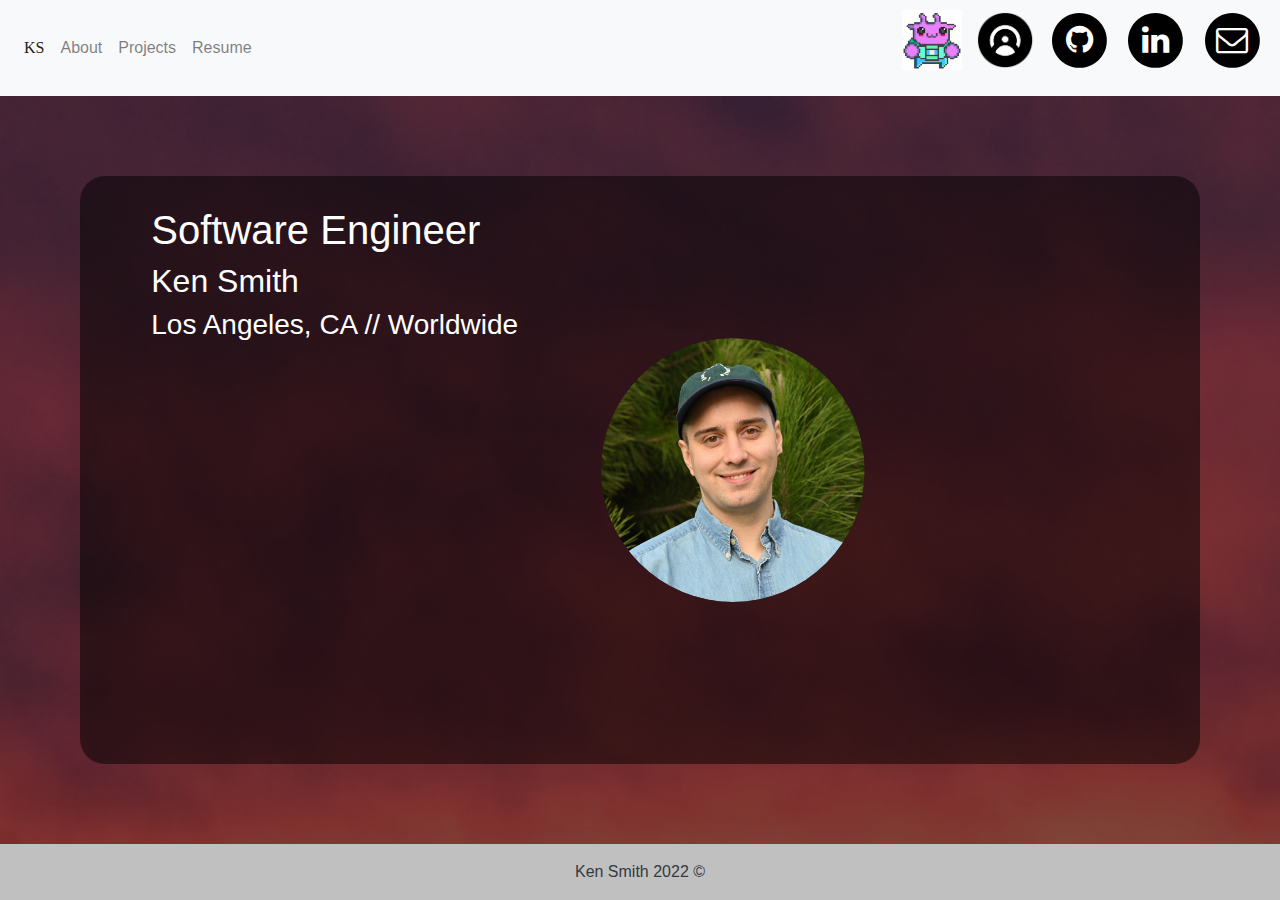
<file: index.html>
<!DOCTYPE HTML>
<html>
	<head>
		<title>Ken Smith</title>
		<meta charset="utf-8" />
		<meta name="viewport" content="width=device-width, initial-scale=1">
		<link rel="stylesheet" href="style.css">
		<link rel="stylesheet" href="https://cdnjs.cloudflare.com/ajax/libs/font-awesome/4.7.0/css/font-awesome.min.css">
		<link rel="stylesheet" href="https://cdn.jsdelivr.net/npm/bootstrap@4.6.1/dist/css/bootstrap.min.css">
		<link rel="shortcut icon" href="assets/ks_logo.ico" />
	</head>

	<body class="d-flex flex-column min-vh-100 stretch">

		<!-- Header -->
		<header>
			<nav class="navbar navbar-expand-lg navbar-light bg-light">	
				<div class="navbar-nav left-links">
					<a class="nav-item nav-link active" style="font-family:kouryuu" href="https://kennethjsmith.github.io/">KS</a>
					<a class="nav-item nav-link" href="https://kennethjsmith.github.io/about">About</a>
					<a class="nav-item nav-link" href="https://kennethjsmith.github.io/projects">Projects</a>
					<a class="nav-item nav-link" href="https://kennethjsmith.github.io/resume">Resume</a>
				</div>

				<div class="right-links">
					<ul class="list-inline">
						<li class="list-inline-item">
							<a href="https://kennethjsmith.github.io/ikebana/">
								<img src="assets/goop.gif" title="Play!" width="60" height="60">
							</a>
						</li>

						<li class="list-inline-item">
							<a href="https://portfolium.com/kenjamessmith">
								<img src="assets/portfolium.png" title="Portfolium" width="60" height="60">
							</a>
						</li>

						<li class="list-inline-item">
							<a href="https://github.com/kennethjsmith">
								<span class="fa-stack fa-2x" title="GitHub" >
									<i class="fa fa-circle fa-stack-2x"></i>
									<i class="fa fa-github fa-stack-1x fa-inverse"></i>
								</span>
							</a>
						</li>
						
						<li class="list-inline-item">
							<a href="https://www.linkedin.com/in/kenjamessmith/">
								<span class="fa-stack fa-2x" title="LinkedIn" >
									<i class="fa fa-circle fa-stack-2x"></i>
									<i class="fa fa-linkedin fa-stack-1x fa-inverse"></i>
								</span>
							</a>
						</li>

						<li class="list-inline-item">
							<a href="mailto:kensmith.py@gmail.com">
								<span class="fa-stack fa-2x" title="Email" >
									<i class="fa fa-circle fa-stack-2x"></i>
									<i class="fa fa-envelope-o fa-stack-1x fa-inverse"></i>
								</span>
							</a>
						</li>
					</ul>
				</div>
			</nav>
		</header>

		<!-- Main -->
		<div class="wrapper">
			<div class="main">
				<div class="textbody">
					<h1>Software Engineer</h1>
					<h2>Ken Smith</h2>
					<h3>Los Angeles, CA // Worldwide</h3>
				</div>
				<!-- <div>
					<img src="assets\under_construction1.jpg" style="width:50%"/>
				</div> -->
				<div class="headshot">
					<img class="circular_image" src="assets/IMG_1853.jpg" style="width:50%"/>
				</div>
			</div>
		</div>

		<!-- Footer -->
		<footer class="text-center text-white mt-auto" style="background-color: #f1f1f1;">
			<!-- Copyright -->
			<div class="text-center text-dark p-3" style="background-color: rgba(0, 0, 0, 0.2);">
				Ken Smith 2022 ©
			</div>
		</footer>

	</body>
</html>
</file>
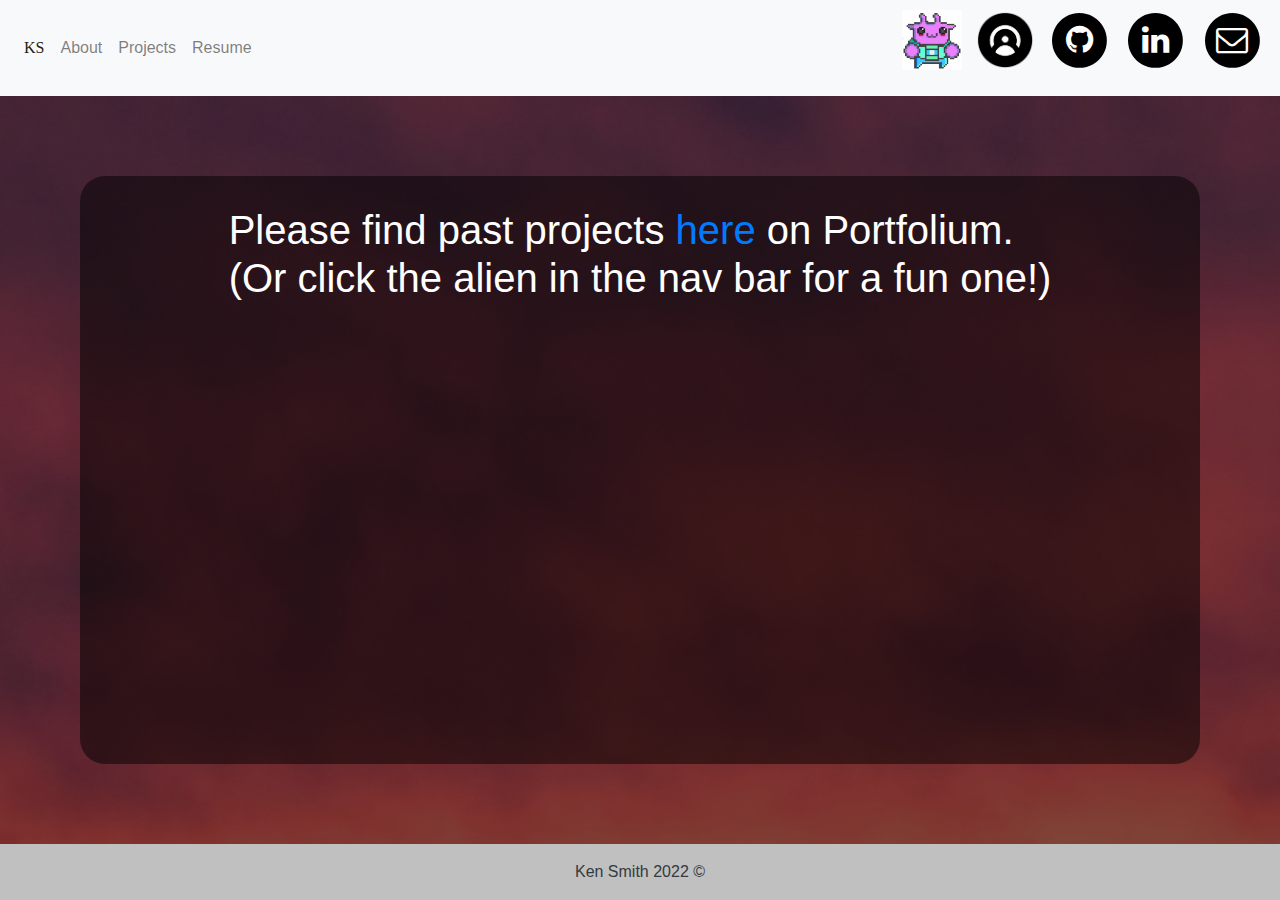
<file: projects.html>
<!DOCTYPE HTML>
<html>
	<head>
		<title>Ken Smith</title>
		<meta charset="utf-8" />
		<meta name="viewport" content="width=device-width, initial-scale=1">
		<link rel="stylesheet" href="style.css">
		<link rel="stylesheet" href="https://cdnjs.cloudflare.com/ajax/libs/font-awesome/4.7.0/css/font-awesome.min.css">
		<link rel="stylesheet" href="https://cdn.jsdelivr.net/npm/bootstrap@4.6.1/dist/css/bootstrap.min.css">
		<link rel="shortcut icon" href="assets/ks_logo.ico" />
	</head>

	<body class="d-flex flex-column min-vh-100 stretch">
		<!-- Header -->
		<header>
			<nav class="navbar navbar-expand-lg navbar-light bg-light">	
				<div class="navbar-nav left-links">
					<a class="nav-item nav-link active" style="font-family:kouryuu" href="https://kennethjsmith.github.io/">KS</a>
					<a class="nav-item nav-link" href="https://kennethjsmith.github.io/about">About</a>
					<a class="nav-item nav-link" href="https://kennethjsmith.github.io/projects">Projects</a>
					<a class="nav-item nav-link" href="https://kennethjsmith.github.io/resume">Resume</a>
				</div>

				<div class="right-links">
					<ul class="list-inline">
						<li class="list-inline-item">
							<a href="https://kennethjsmith.github.io/ikebana/">
								<img src="assets/goop.gif" title="Play!" width="60" height="60">
							</a>
						</li>

						<li class="list-inline-item">
							<a href="https://portfolium.com/kenjamessmith">
								<img src="assets/portfolium.png" title="Portfolium" width="60" height="60">
							</a>
						</li>

						<li class="list-inline-item">
							<a href="https://github.com/kennethjsmith">
								<span class="fa-stack fa-2x" title="GitHub" >
									<i class="fa fa-circle fa-stack-2x"></i>
									<i class="fa fa-github fa-stack-1x fa-inverse"></i>
								</span>
							</a>
						</li>

						<li class="list-inline-item">
							<a href="https://www.linkedin.com/in/kenjamessmith/">
								<span class="fa-stack fa-2x" title="LinkedIn" >
									<i class="fa fa-circle fa-stack-2x"></i>
									<i class="fa fa-linkedin fa-stack-1x fa-inverse"></i>
								</span>
							</a>
						</li>

						<li class="list-inline-item">
							<a href="mailto:kensmith.py@gmail.com">
								<span class="fa-stack fa-2x" title="Email" >
									<i class="fa fa-circle fa-stack-2x"></i>
									<i class="fa fa-envelope-o fa-stack-1x fa-inverse"></i>
								</span>
							</a>
						</li>
					</ul>
				</div>
			</nav>
		</header>

		<!-- Main -->
		<div class="wrapper">
			<div class="main">
					<div>
					<!-- <div style="padding-top: 200px"> -->
						<h1>Please find past projects <a href="https://portfolium.com/kenjamessmith">here</a> on Portfolium. <br>(Or click the alien in the nav bar for a fun one!) </h1>
						<!-- <div class="container">
							<div class="card">
							  <div class="card__header">
								<img src="https://source.unsplash.com/600x400/?computer" alt="card__image" class="card__image" width="600">
							  </div>
							  <div class="card__body">
								<span class="tag tag-blue">Natural Language Processing</span>
								<h4>What's new in 2022 Tech</h4>
								<p>Lorem ipsum dolor sit amet consectetur adipisicing elit. Sequi perferendis molestiae non nemo doloribus. Doloremque, nihil! At ea atque quidem!</p>
							  </div>
							  <div class="card__footer">
								<div class="user">
								  <img src="https://i.pravatar.cc/40?img=1" alt="user__image" class="user__image">
								  <div class="user__info">
									<h5>Jane Doe</h5>
									<small>2h ago</small>
								  </div>
								</div>
							  </div>
							</div>
							<div class="card">
							  <div class="card__header">
								<img src="https://source.unsplash.com/600x400/?food" alt="card__image" class="card__image" width="600">
							  </div>
							  <div class="card__body">
								<span class="tag tag-brown">Adversarial Search and Gameplaying</span>
								<h4>Delicious Food</h4>
								<p>Lorem ipsum dolor sit amet consectetur adipisicing elit. Sequi perferendis molestiae non nemo doloribus. Doloremque, nihil! At ea atque quidem!</p>
							  </div>
							  <div class="card__footer">
								<div class="user">
								  <img src="https://i.pravatar.cc/40?img=2" alt="user__image" class="user__image">
								  <div class="user__info">
									<h5>Jony Doe</h5>
									<small>Yesterday</small>
								  </div>
								</div>
							  </div>
							</div>
							<div class="card">
							  <div class="card__header">
								<img src="https://source.unsplash.com/600x400/?car,automobile" alt="card__image" class="card__image" width="600">
							  </div>
							  <div class="card__body">
								<span class="tag tag-red">User Classification with ANN</span>
								<h4>Race to your heart content</h4>
								<p>Lorem ipsum dolor sit amet consectetur adipisicing elit. Sequi perferendis molestiae non nemo doloribus. Doloremque, nihil! At ea atque quidem!</p>
							  </div>
							  <div class="card__footer">
								<div class="user">
								  <img src="https://i.pravatar.cc/40?img=3" alt="user__image" class="user__image">
								  <div class="user__info">
									<h5>John Doe</h5>
									<small>2d ago</small>
								  </div>
								</div>
							  </div>
							</div>
						  </div> -->
					</div>
				</div>
			</div>
		</div>

		<!-- Footer -->
		<footer class="text-center text-white mt-auto" style="background-color: #f1f1f1;">
			<!-- Copyright -->
			<div class="text-center text-dark p-3" style="background-color: rgba(0, 0, 0, 0.2);">
				Ken Smith 2022 ©
			</div>
		</footer>

	</body>
</html>
</file>
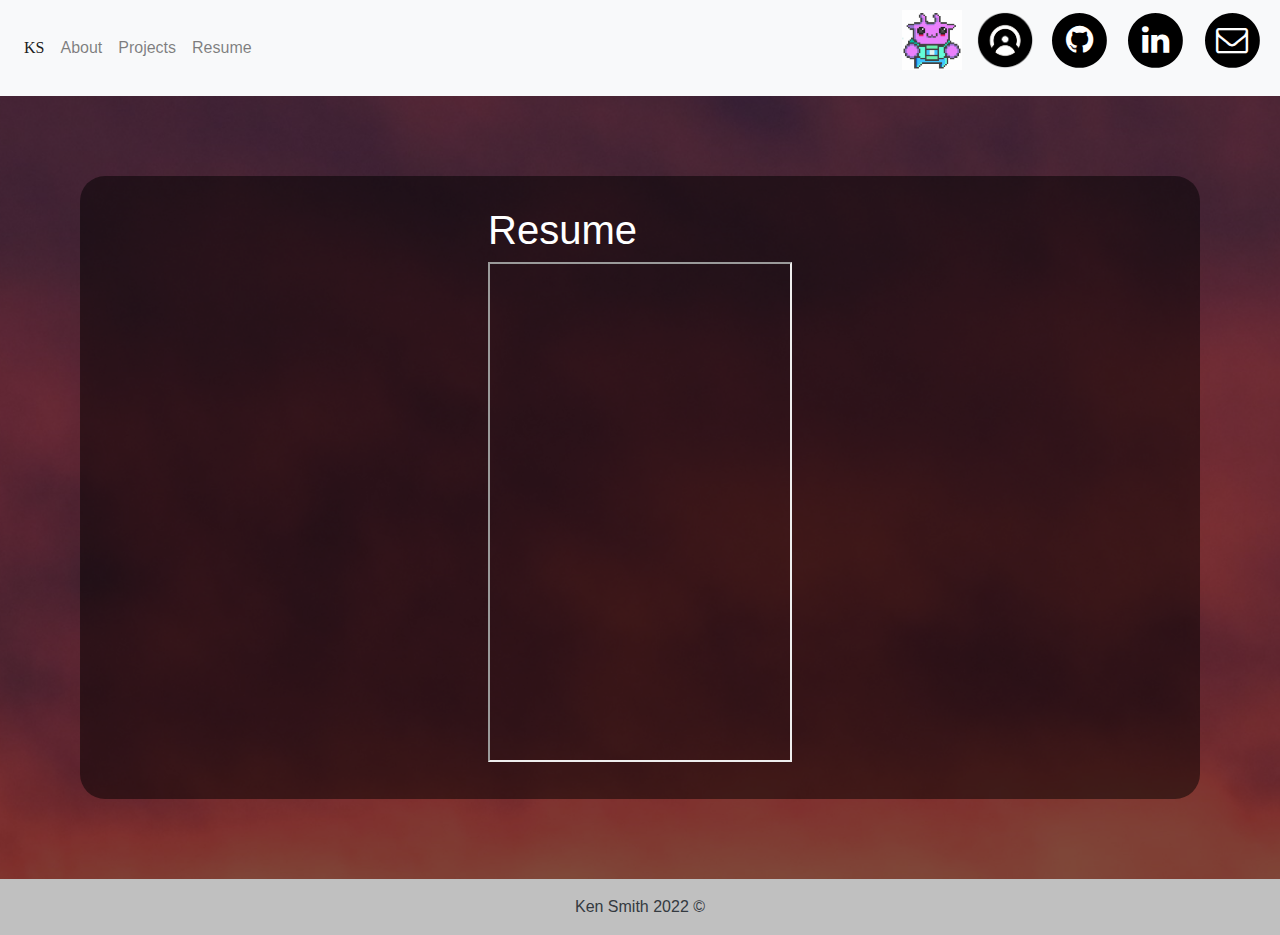
<file: resume.html>
<!DOCTYPE HTML>
<html>
	<head>
		<title>Ken Smith</title>
		<meta charset="utf-8" />
		<meta name="viewport" content="width=device-width, initial-scale=1">
		<link rel="stylesheet" href="style.css">
		<link rel="stylesheet" href="https://cdnjs.cloudflare.com/ajax/libs/font-awesome/4.7.0/css/font-awesome.min.css">
		<link rel="stylesheet" href="https://cdn.jsdelivr.net/npm/bootstrap@4.6.1/dist/css/bootstrap.min.css">
		<link rel="shortcut icon" href="assets/ks_logo.ico" />
	</head>
	<body class="d-flex flex-column min-vh-100 stretch">
		<!-- Header -->
		<header>
			<nav class="navbar navbar-expand-lg navbar-light bg-light">	
				<div class="navbar-nav left-links">
					<a class="nav-item nav-link active" style="font-family:kouryuu" href="https://kennethjsmith.github.io/">KS</a>
					<a class="nav-item nav-link" href="https://kennethjsmith.github.io/about">About</a>
					<a class="nav-item nav-link" href="https://kennethjsmith.github.io/projects">Projects</a>
					<a class="nav-item nav-link" href="https://kennethjsmith.github.io/resume">Resume</a>
				</div>

				<div class="right-links">
					<ul class="list-inline">
						<li class="list-inline-item">
							<a href="https://kennethjsmith.github.io/ikebana/">
								<img src="assets/goop.gif" title="Play!" width="60" height="60">
							</a>
						</li>

						<li class="list-inline-item">
							<a href="https://portfolium.com/kenjamessmith">
								<img src="assets/portfolium.png" title="Portfolium" width="60" height="60">
							</a>
						</li>

						<li class="list-inline-item">
							<a href="https://github.com/kennethjsmith">
								<span class="fa-stack fa-2x" title="GitHub" >
									<i class="fa fa-circle fa-stack-2x"></i>
									<i class="fa fa-github fa-stack-1x fa-inverse"></i>
								</span>
							</a>
						</li>

						<li class="list-inline-item">
							<a href="https://www.linkedin.com/in/kenjamessmith/">
								<span class="fa-stack fa-2x" title="LinkedIn" >
									<i class="fa fa-circle fa-stack-2x"></i>
									<i class="fa fa-linkedin fa-stack-1x fa-inverse"></i>
								</span>
							</a>
						</li>

						<li class="list-inline-item">
							<a href="mailto:kensmith.py@gmail.com">
								<span class="fa-stack fa-2x" title="Email" >
									<i class="fa fa-circle fa-stack-2x"></i>
									<i class="fa fa-envelope-o fa-stack-1x fa-inverse"></i>
								</span>
							</a>
						</li>
					</ul>
				</div>
			</nav>
		</header>

		<!-- Main -->
		<div class="wrapper">
			<div class="main">
				<div class="textbody">
					<h1>Resume</h1>
					<iframe src="assets/SmithK_Resume.pdf" width="100%" height="500px">
                    </iframe>
				</div>
			</div>
		</div>

		<!-- Footer -->
		<footer class="text-center text-white mt-auto" style="background-color: #f1f1f1;">
			<!-- Copyright -->
			<div class="text-center text-dark p-3" style="background-color: rgba(0, 0, 0, 0.2);">
				Ken Smith 2022 ©
			</div>
		</footer>

	</body>
</html>
</file>
<file: style.css>
img{
    flex:0 0 auto;
    vertical-align: bottom;
    max-width: 100%;
    max-height: 100%;
}

.circular_image {
    border-radius: 50%;
    clip-path: circle();
    border: 5px;
  }

.stretch {
    background: url("assets/sunset.png") no-repeat center center fixed;
    -webkit-background-size: cover;
    -moz-background-size: cover;
    -o-background-size: cover;
    background-size: cover;
}

.fa-circle {
    color: black;
  }

 .left-links{
    flex:1;
 }

 .wrapper{
    background-color: rgb(0, 0, 0, .5);
    padding-top: 80px;
    padding-right: 80px;
    padding-bottom: 80px;
    padding-left: 80px;
    flex: auto;
    /* justify-content: center; */
    height: 100%;
    width: 100%;
    display: flex;
 }

 .main{
    background-color: rgb(0, 0, 0, .5);
    border-radius: 25px;
    color: rgb(255, 255, 255);
    padding-top: 30px;
    padding-right: 30px;
    padding-bottom: 30px;
    padding-left: 30px;
    min-width: 100%;
    display:inline-block;
    justify-content: space-around;
    display: flex;
    /* justify-content: center; */
 }

 .textbody{
    /* background-color: rgb(0, 0, 0, .5); */
    float: left;
    height: 100%;
 }

 .headshot{
    /* background-color: rgb(0, 0, 0, .5); */
    display: flex;
    flex-flow: row nowrap;
    align-items: center;
    height: 100%;
    object-fit: contain;
    /* float: right; */
 }





.container {
  display: flex;
  /* flex-wrap: wrap; */
  justify-content: center;
  max-width: 1200px;
  margin-block: 2rem;
  gap: 2rem;
}



.card {
  display: flex;
  flex-direction: column;
  width: clamp(20rem, calc(20rem + 2vw), 22rem);
  overflow: hidden;
  box-shadow: 0 .1rem 1rem rgba(0, 0, 0, 0.1);
  border-radius: 1em;
  background: #ECE9E6;
background: linear-gradient(to right, #FFFFFF, #ECE9E6);

}



.card__body {
  padding: 1rem;
  display: flex;
  flex-direction: column;
  gap: .5rem;
}


.tag {
  align-self: flex-start;
  padding: .25em .75em;
  border-radius: 1em;
  font-size: .75rem;
}

.tag + .tag {
  margin-left: .5em;
}

.tag-blue {
  background: #56CCF2;
background: linear-gradient(to bottom, #2F80ED, #56CCF2);
  color: #fafafa;
}

.tag-brown {
  background: #D1913C;
background: linear-gradient(to bottom, #FFD194, #D1913C);
  color: #fafafa;
}

.tag-red {
  background: #cb2d3e;
background: linear-gradient(to bottom, #ef473a, #cb2d3e);
  color: #fafafa;
}

.card__body h4 {
  font-size: 1.5rem;
  text-transform: capitalize;
}

.card__footer {
  display: flex;
  padding: 1rem;
  margin-top: auto;
}

.user {
  display: flex;
  gap: .5rem;
}

.user__image {
  border-radius: 50%;
}

.user__info > small {
  color: #666;
}
</file>
